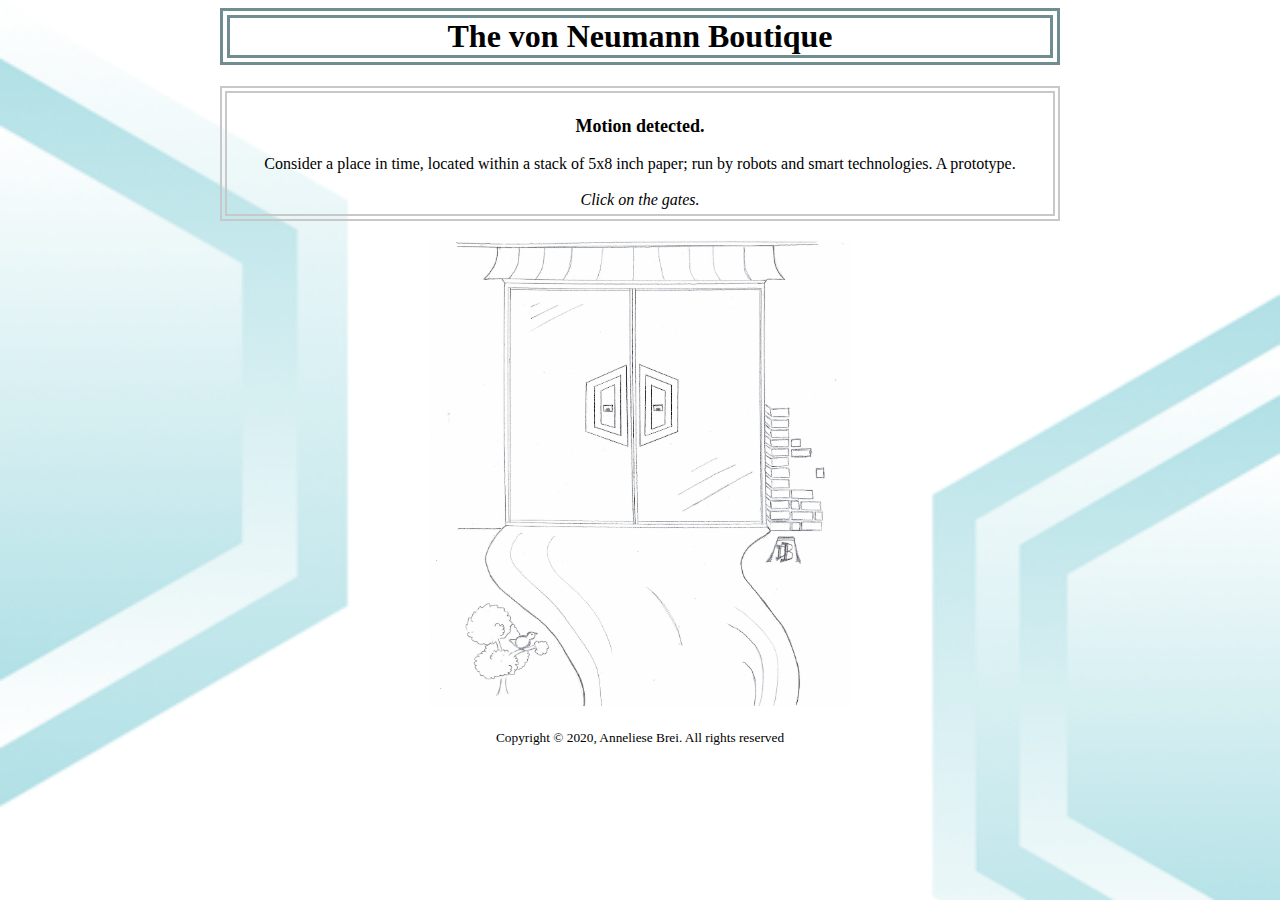
<file: index.html>
<!DOCTYPE html>
<html>
<head>
  <meta name="viewport" content="width=device-width, initial-scale=1.0">
  <title>von Neumann Boutique</title>
  <link rel="stylesheet" href="styles/styles.css">
  <link rel="stylesheet" href="styles/index-styles.css">
</head>

<header>
  <a style="text-decoration:none" href="index.html">
    <h1 class="vnb">The von Neumann Boutique</h1>
  </a>
</header>

<body style="background-image: url(img/background.png);">

  <div class="container">
    
    <div class="enter">
      <p style="font-size: large;"><b>Motion detected.</b></p>
                      Consider a place in time, located within a stack of 5x8 inch paper; 
                      run by robots and smart technologies.
                      A prototype. 
                      <br><br>
                      <i>Click on the gates. </i>
                      
    </div>
    <br>

    <a href="menu.html">
      <img src="img/entrance.png" class="entry-gates" alt="Enter through the Gates.">
    </a>
    <br>
    <br>

  </div>

</body>

<footer> <small>Copyright &copy; 2020, Anneliese Brei. All rights reserved</small> </footer>

</html>
</file>
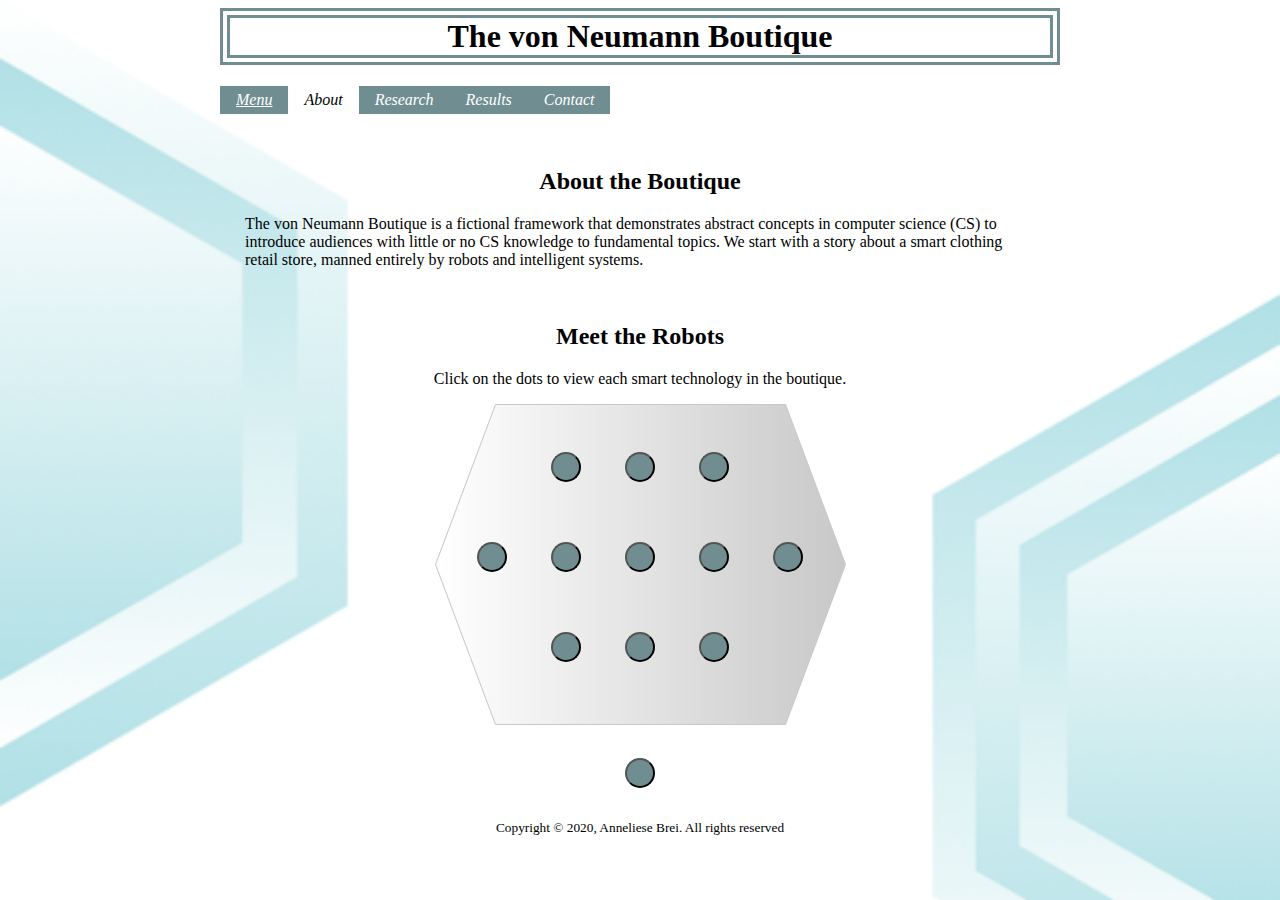
<file: about.html>
<!DOCTYPE html>
<html>
<head>
  <meta name="viewport" content="width=device-width, initial-scale=1.0">
  <title>von Neumann Boutique</title>
  <link rel="stylesheet" href="styles/styles.css">
  <link rel="stylesheet" href="styles/menu-tabs-styles.css">
  <link rel="stylesheet" href="styles/about-styles.css">
</head>

<header>
  <a style="text-decoration:none" href="index.html">
    <h1 class="vnb">The von Neumann Boutique</h1>
  </a>
</header>

<body style="background-image: url(img/background.png);">
  
  <div class="container">
    
    <ul class="menu-bar">
      <li><i><a href="menu.html" style="text-decoration: underline;">Menu</a></i></li>
      <li><i><a href="about.html" class="active">About</a></i></li>
      <li><i><a href="timeline.html">Research</a></i></li>
      <li><i><a href="books.html">Results</a></i></li>
      <li><i><a href="contact.html">Contact</a></i></li>
    </ul>

    <br>
    
    <h2>About the Boutique</h2>
    <p class="about">

      The von Neumann Boutique is a fictional framework that demonstrates 
      abstract concepts in computer science (CS)
      to introduce audiences with little or no CS knowledge to fundamental
      topics. We start with a story about a smart clothing retail store, 
      manned entirely by robots and intelligent systems.  </p>


      <br>
      <div>
        <h2 class="meet">Meet the Robots</h2>
        <p class="meet">Click on the dots to view each smart technology in the boutique.</p>

        <img src="img/hexagon.png" alt="Boutique floor" class="floor-backdrop"/>
        <br>
        
        <div class="floor">

          <!-- First row -->
          <div class="row">

            <button class="dot" id="violetBtn">
              <span class="tooltip">Violet</span>
            </button>
            <div id="violetModal" class="modal">  <!-- Violet Modal -->
              <div class="modal-content">
                <span class="close violetClose">&times;</span>
                <div class="char-display">
                  <h2>Violet: Purifier</h2>
                  <img src="img/violet.png" alt="Violet" style="height: 400px;">
                  <p>Keeps surfaces and materials within the boutique sanitized. Purifies air. Offers guests hygenic choices.</p>
                  
                </div>
              </div>
            </div>

            <button class="dot" id="furiesBtn">
              <span class="tooltip">The Furies</span>
            </button>
            <div id="furiesModal" class="modal">  <!-- Furies Modal -->
              <div class="modal-content">
                <span class="close furiesClose">&times;</span>
                <div class="char-display">
                  <h2>The Furies: Security cameras</h2>
                  <img src="img/furies.png" alt="The Furies" style="height: 400px">
                  <p>In-store security system. Named after three historical figures who monitored Ada Lovelace's movements in her youth.</p>
                </div>
              </div>
            </div>

            <button class="dot" id="turnerBtn">
              <span class="tooltip">Turner</span>
            </button>
            <div id="turnerModal" class="modal">  <!-- Turner Modal -->
              <div class="modal-content">
                <span class="close turnerClose">&times;</span>
                <div class="char-display">
                  <h2>Turner: Inventory control specialist</h2>
                  <img src="img/turner.png" alt="Turner" style="height: 400px">
                  <p>Keeps track of inventory. Stocks items.</p>
                </div>
              </div>
            </div>

          </div>

          <!-- Second row -->
          <div class="row">
            
            <button class="dot" id="somervilleBtn">
              <span class="tooltip">Mrs. Somerville & Chip</span>
            </button>
            <div id="somervilleModal" class="modal">  <!-- Somerville Modal -->
              <div class="modal-content">
                <span class="close somervilleClose">&times;</span>
                <div class="char-display">
                  <h2>Mrs. Somerville: In-store customer service representative</h2>
                  <p>Handles customer concerns in-person. Prepares purchases before they leave the boutique.</p>
                  <img src="img/somerville.png" alt="Mrs. Somerville and Chip" style="height: 300px">
                  <h2>Chip: Online/phone customer service representative</h2>
                  <p>Monitors and responds to online feedback. Answers calls.</p>

                </div>
              </div>
            </div>

            <button class="dot" id="louisBtn">
              <span class="tooltip">Louis</span>
            </button>
            <div id="louisModal" class="modal">  <!-- Louis Modal -->
              <div class="modal-content">
                <span class="close louisClose">&times;</span>
                <div class="char-display">
                  <h2>Louis: Sales associate</h2>
                  <img src="img/louis3.png" alt="Louis" style="height: 400px">
                  <p>Acts as Ma&igrave;tre d'. Greets customers at door and determines their next course of action. 
                    Assists customers through their shopping experience as needs arise.</p>
                </div>
              </div>
            </div>

            <button class="dot" id="robertBtn">
              <span class="tooltip">Robert</span>
            </button>
            <div id="robertModal" class="modal">  <!-- Robert Modal -->
              <div class="modal-content">
                <span class="close robertClose">&times;</span>
                <div class="char-display">
                  <h2>Robert: Store clock & manager</h2>
                  <img src="img/robert.png" alt="Robert" style="height: 400px">
                  <p>Regulates cycles for all robots in the boutique</p>
                </div>
              </div>
            </div>

            <button class="dot" id="adaBtn">
              <span class="tooltip">ADA</span>
            </button>
            <div id="adaModal" class="modal">  <!-- Ada Modal -->
              <div class="modal-content">
                <span class="close adaClose">&times;</span>
                <div class="char-display">
                  <h2>ADA: Appearance & Dressing Advisor</h2>
                  <img src="img/ada.png" alt="ADA" style="height: 400px;">
                  <p>Smart mirror prototype. Uses AI to create character sketches of customers. 
                    Recommends styles and brands. Puts together outfits with store inventory.</p>
                </div>
              </div>
            </div>

            <button class="dot" id="faiaBtn">
              <span class="tooltip">Faia</span>
            </button>
            <div id="faiaModal" class="modal">  <!-- Faia Modal -->
              <div class="modal-content">
                <span class="close faiaClose">&times;</span>
                <div class="char-display">
                  <h2>Faia: Retired fashion wardrobe</h2>
                  <img src="img/faia.png" alt="Faia" style="height: 400px">
                  <p>Outdated model replaced by ADA. Offered customers fashion advice using 
                    combinations recommended by designers.</p>
                </div>
              </div>
            </div>
          
          </div>

          <!-- Third row-->
          <div class="row">
            <button class="dot" id="babbageBtn">
              <span class="tooltip">Babbage</span>
            </button>
            <div id="babbageModal" class="modal">  <!-- Babbage Modal -->
              <div class="modal-content">
                <span class="close babbageClose">&times;</span>
                <div class="char-display">
                  <h2>Mr. Babbage: Cash register</h2>
                  <img src="img/babbage.png" alt="Mr. Babbage" style="height: 400px">
                  <p>Performs calculations and handles all payments.</p>
                </div>
              </div>
            </div>

            <button class="dot" id="gatesBtn">
              <span class="tooltip">Gates</span>
            </button>
            <div id="gatesModal" class="modal">  <!-- Gates Modal -->
              <div class="modal-content">
                <span class="close gatesClose">&times;</span>
                <div class="char-display">
                  <h2>William & Henry (The Gates): Entry doors & security</h2>
                  <img src="img/gates.png" alt="The Gates" style="height: 400px">
                  <p>Monitor pedestrians outside the boutique. Determine whether or not to admit customers inside.</p>
                </div>
              </div>
            </div>

            <button class="dot" id="cocoBtn">
              <span class="tooltip">Coco</span>
            </button>
            <div id="cocoModal" class="modal">  <!-- Coco Modal -->
              <div class="modal-content">
                <span class="close cocoClose">&times;</span>
                <div class="char-display">
                  <h2>Coco: Display & Design Manager</h2>
                  <img src="img/coco.png" alt="Coco" style="height: 400px">
                  <p>Arranges inventory artfully. Determines store arrangement to maximize customer experience.</p>
                </div>
              </div>
            </div>

          </div>
          
          <!-- Fourth row -->
          <div class="row">
            <br><br>

            <button class="dot" id="deliverBtn">
              <span class="tooltip">DeliverBot</span>
            </button>
            <div id="deliverModal" class="modal">  <!-- DeliverBot Modal -->
              <div class="modal-content">
                <span class="close deliverClose">&times;</span>
                <div class="char-display">
                  <h2>DeliverBot: Delivery robot</h2>
                  <img src="img/deliverbot.png" alt="DeliverBot" style="height: 400px">
                  <p>Delivers purchases to customers' homes within the smart city.</p>
                </div>
              </div>
            </div>
          </div>
        </div>
      </div>

  </div>
    
  <script src="js/about.js"></script>
</body>

<footer> <small>Copyright &copy; 2020, Anneliese Brei. All rights reserved</small> </footer>

</html>
</file>
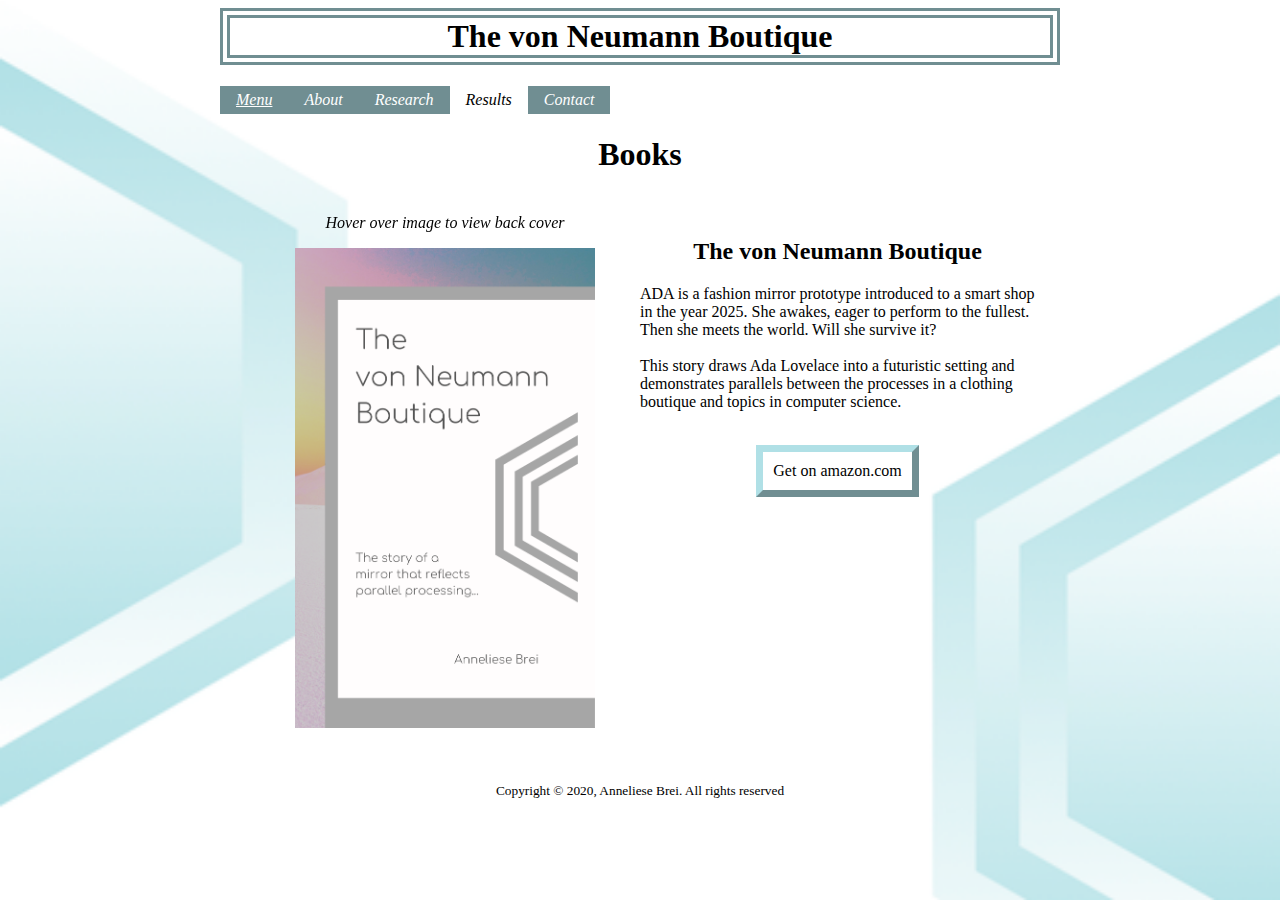
<file: books.html>
<!DOCTYPE html>
<html>
<head>
  <meta name="viewport" content="width=device-width, initial-scale=1.0">
  <title>von Neumann Boutique</title>
  <link rel="stylesheet" href="styles/styles.css">
  <link rel="stylesheet" href="styles/menu-tabs-styles.css">
  <link rel="stylesheet" href="styles/books-styles.css">
</head>

<header>
  <a style="text-decoration:none" href="index.html">
    <h1 class="vnb">The von Neumann Boutique</h1>
  </a>
</header>

<body style="background-image: url(img/background.png);">
  <div class="container">

    <ul class="menu-bar">
      <li><i><a href="menu.html" style="text-decoration: underline;">Menu</a></i></li>
      <li><i><a href="about.html">About</a></i></li>
      <li><i><a href="timeline.html">Research</a></i></li>
      <li><i><a href="books.html" class="active">Results</a></i></li>
      <li><i><a href="contact.html">Contact</a></i></li>
    </ul>

    <h1>Books</h1>

    <div class="book-grid">

      <div class="flip-card">
        <p class="hover"><i>Hover over image to view back cover</i></p>
        <div class="flip-card-inner">
          <div class="flip-card-front">
            <img src="img/book1front.png" alt="Front cover" style="max-width: 100%;">
          </div>
          <div class="flip-card-back">
            <img src="img/book1back.png" alt="Back cover" style="max-width: 100%;">
          </div>
        </div>
      </div>

      <div class="book1-description">
        <h2 class="book1-copy" style="text-align: center;">The von Neumann Boutique</h2>
        <p class="book1-copy">
          ADA is a fashion mirror prototype introduced to a smart shop in the year 2025. 
          She awakes, eager to perform to the fullest. Then she meets the world. 
          Will she survive it? 
          <br>
          <br>
          This story draws Ada Lovelace into a futuristic setting 
          and demonstrates parallels between the processes in a clothing boutique and 
          topics in computer science.
          <br>
          <br>
        </p>
        <a style="text-decoration:none" href="https://www.amazon.com/von-Neumann-Boutique-Anneliese-Brei/dp/1735611808">
          <p class="book1-buy">Get on amazon.com</p>
        </a>
      </div>
    </div>

    <br>
  </div>
</body>

<footer> <small>Copyright &copy; 2020, Anneliese Brei. All rights reserved</small> </footer>

</html>
</file>
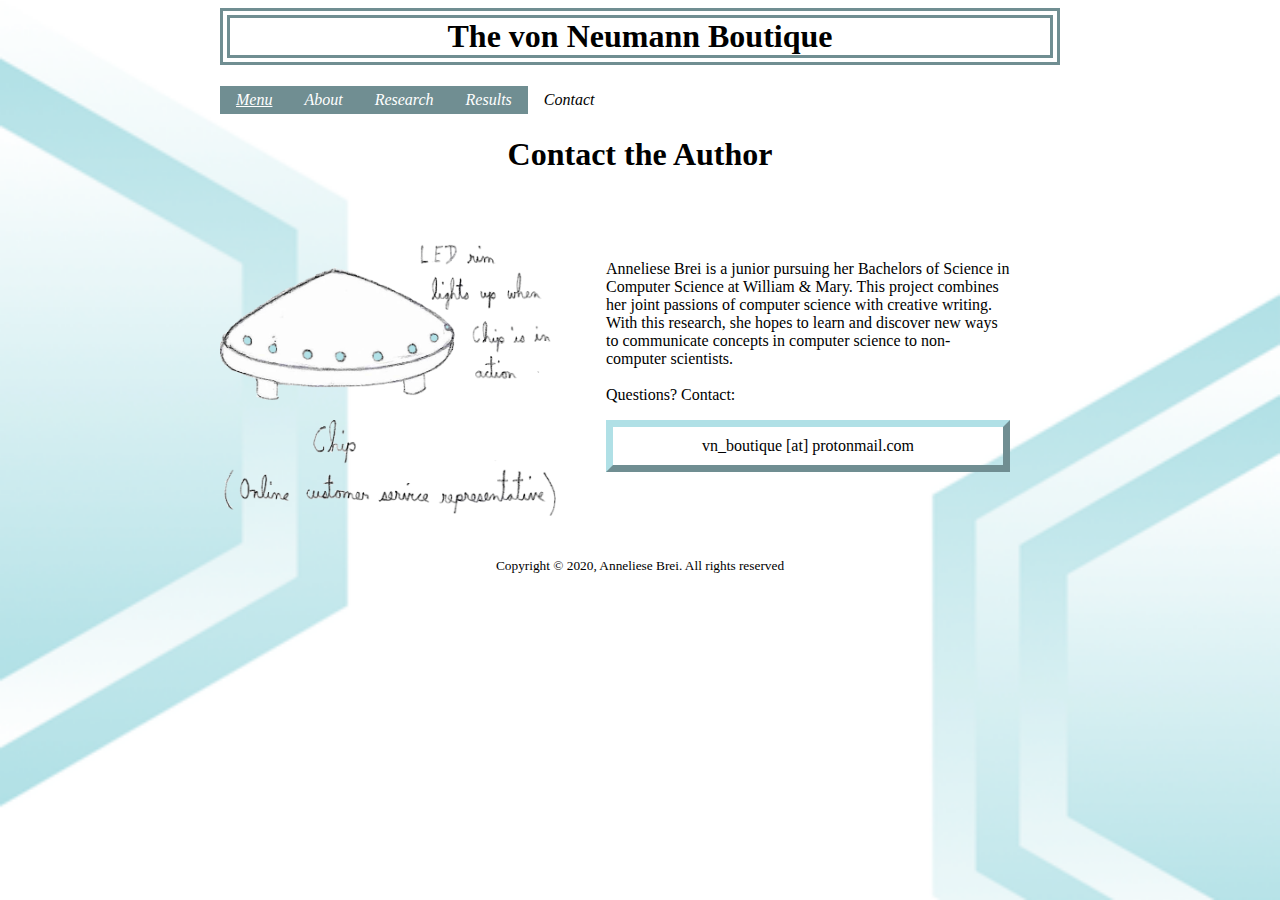
<file: contact.html>
<!DOCTYPE html>
<html>
<head>
  <meta name="viewport" content="width=device-width, initial-scale=1.0">
  <title>von Neumann Boutique</title>
  <link rel="stylesheet" href="styles/styles.css">
  <link rel="stylesheet" href="styles/menu-tabs-styles.css">
  <link rel="stylesheet" href="styles/contact-styles.css">
</head>

<header>
  <a style="text-decoration:none" href="index.html">
    <h1 class="vnb">The von Neumann Boutique</h1>
  </a>
</header>

<body style="background-image: url(img/background.png);">
  <div class="container">
    
    <ul class="menu-bar">
      <li><i><a href="menu.html" style="text-decoration: underline;">Menu</a></i></li>
      <li><i><a href="about.html">About</a></i></li>
      <li><i><a href="timeline.html">Research</a></i></li>
      <li><i><a href="books.html">Results</a></i></li>
      <li><i><a href="contact.html" class="active">Contact</a></i></li>
    </ul>

    <h1>Contact the Author</h1>
    
    <div class="chip-grid">

      <img src="img/chip.png" class="chip-img" alt="Chip, online customer service representative"/>

      <div class="contact-copy">

        <p>
          Anneliese Brei is a junior pursuing her Bachelors of Science  
          in Computer Science at William & Mary. This project combines 
          her joint passions of computer science with creative writing. 
          With this research, she hopes to learn and discover new ways 
          to communicate concepts in computer science to non-computer 
          scientists.
          <br>
          <br>
          Questions? Contact:
        </p>
  
        <p class="email-address">vn_boutique [at] protonmail.com</p> 

      </div>
    </div>
    <br>
  </div>

</body>

<footer> <small>Copyright &copy; 2020, Anneliese Brei. All rights reserved</small> </footer>
</html>
</file>
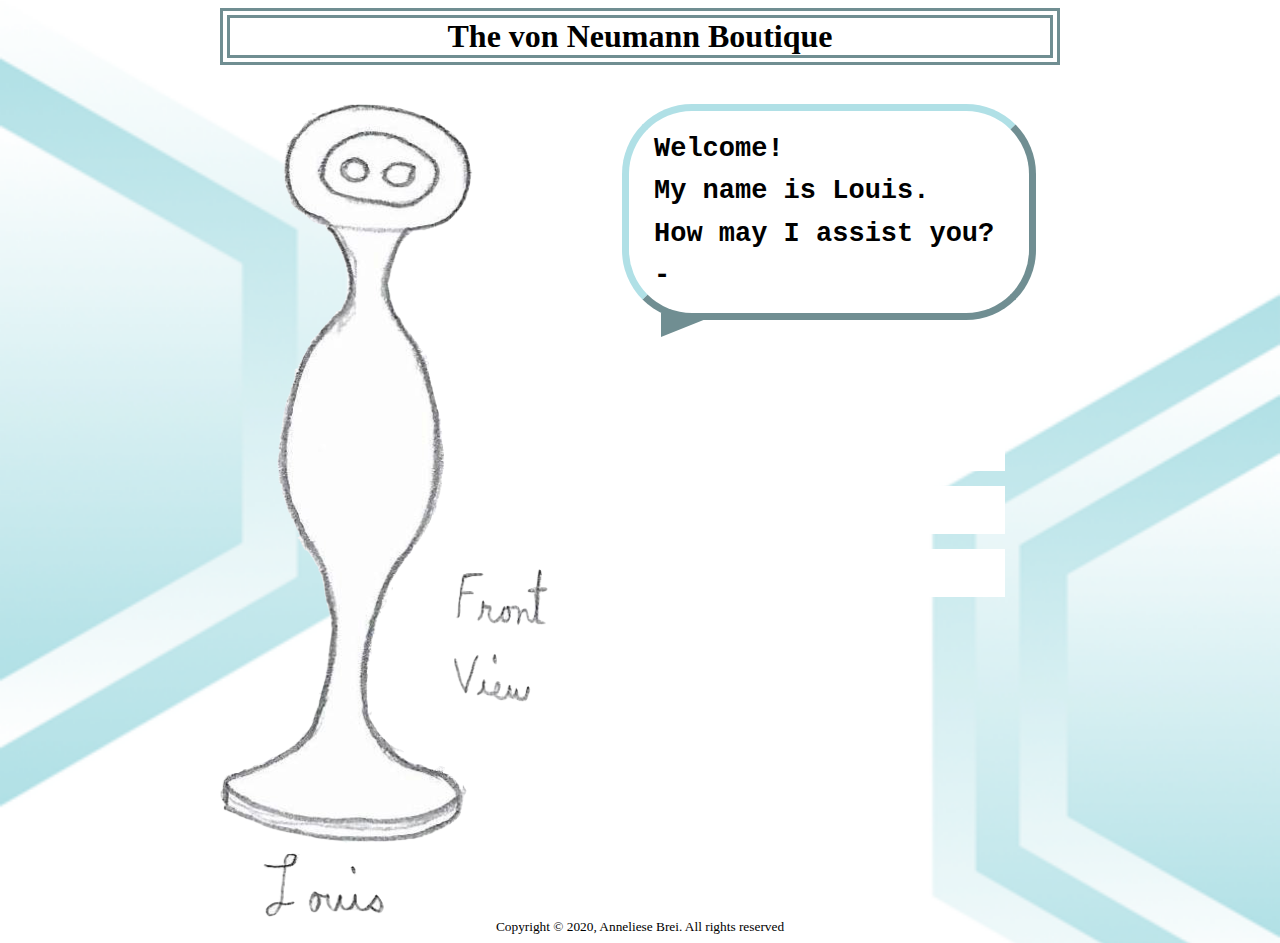
<file: menu.html>
<!DOCTYPE html>
<html>
<head>
    <meta name="viewport" content="width=device-width, initial-scale=1.0">
    <title>von Neumann Boutique</title>
    <link rel="stylesheet" href="styles/styles.css">
    <link rel="stylesheet" href="styles/menu-styles.css">
    <link rel="stylesheet" href="styles/menu-tabs-styles.css">
</head>

<header>
    <a style="text-decoration:none" href="index.html">
      <h1 class="vnb">The von Neumann Boutique</h1>
    </a>
</header>

<body style="background-image: url(img/background.png);">

  <div class="container">

    <br>
    <div class="louis-grid">

        <img src="img/louis_front.png" class="louis-img" alt="Louis greets you"/>

        <div class="louis-greeting">

            <div class="bubble">
                <h2>Welcome!</h2>
                <h2>My name is Louis.</h2>
                <h2>How may I assist you?</h2>
                <h2 class="blink">-</h2>
            </div>

            <ul class="links">

                <a href="about.html" style="text-decoration: none;">
                    <li class="item" id="about">Meet the Boutique</li>
                </a>

                <a href="timeline.html" style="text-decoration: none;">
                    <li class="item" id="timeline">Explain the research</li>
                </a>

                <a href="books.html" style="text-decoration: none;">
                    <li class="item" id="books">View results</li>
                </a>

                <a href="contact.html" style="text-decoration: none;">
                    <li class="item" id="contact">Contact the Author</li>
                </a>

                <br>

            </ul>
        </div>
    </div>
  </div>
</body>

<footer> <small>Copyright &copy; 2020, Anneliese Brei. All rights reserved</small> </footer>

</html>
</file>
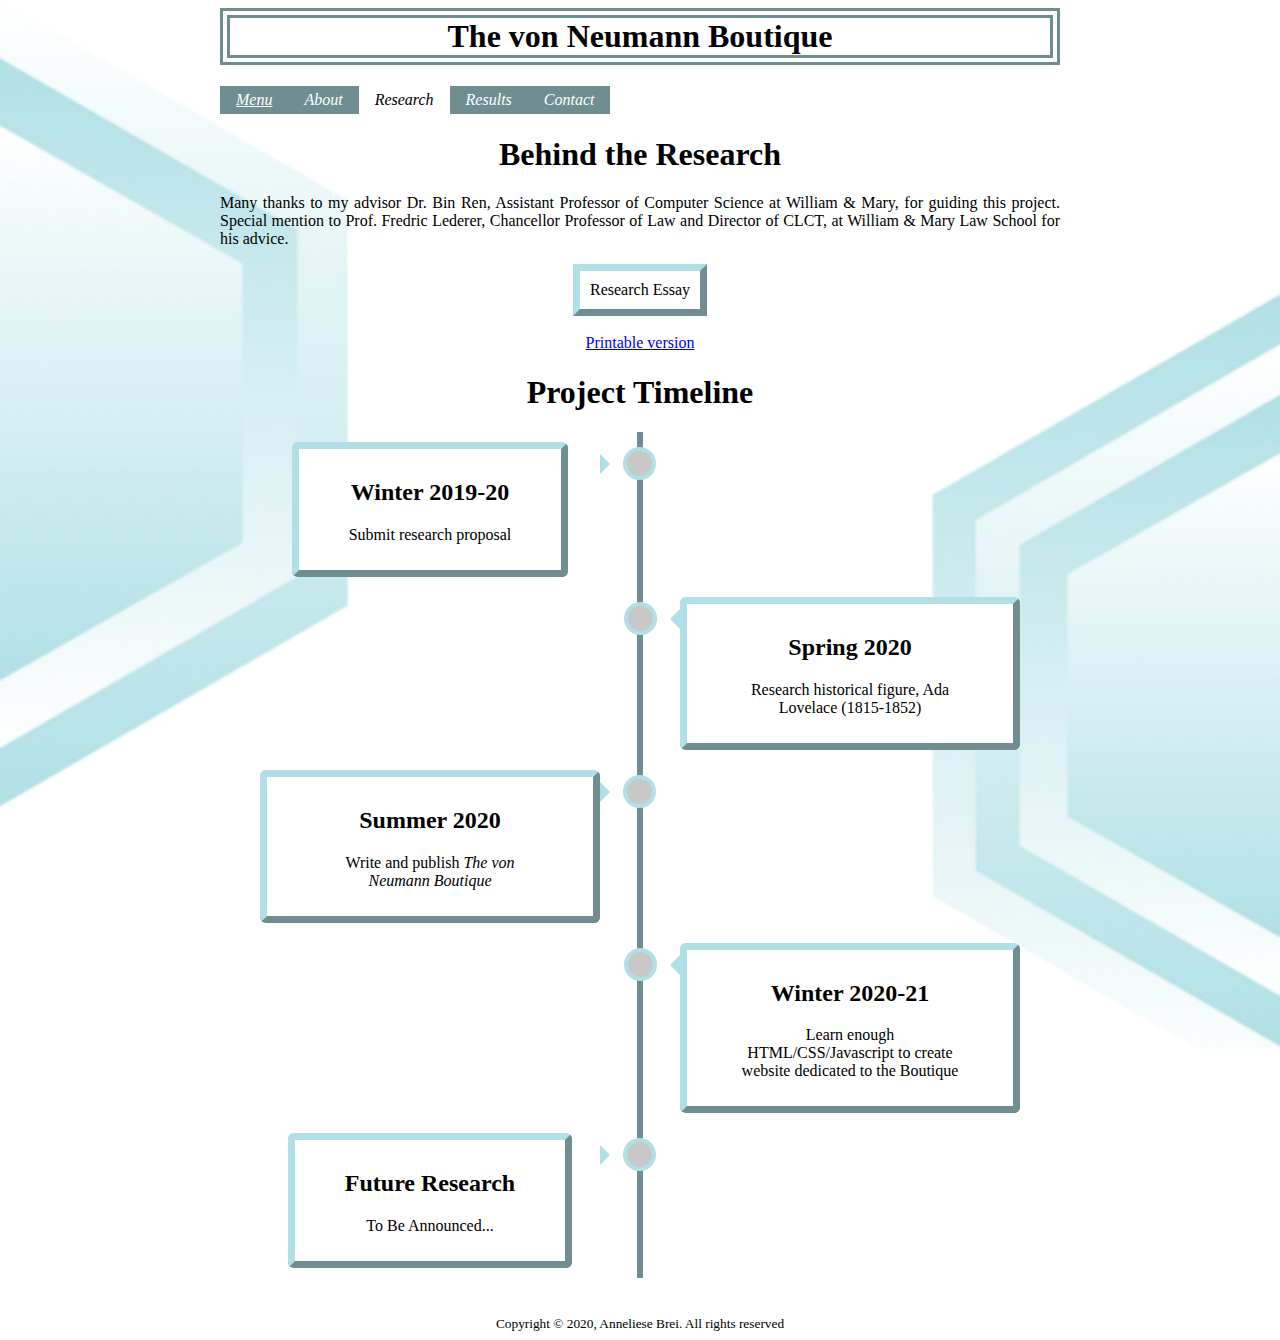
<file: timeline.html>
<!DOCTYPE html>
<html>

<head>
  <title>von Neumann Boutique</title>
  <link rel="stylesheet" href="styles/styles.css">
  <link rel="stylesheet" href="styles/menu-tabs-styles.css">
  <link rel="stylesheet" href="styles/timeline-styles.css">
</head>

<header>
  <a style="text-decoration:none" href="index.html">
    <h1 class="vnb">The von Neumann Boutique</h1>
  </a>
</header>

<body style="background-image: url(img/background.png);">

  <div class="container">
    
    <ul class="menu-bar">
      <li><i><a href="menu.html" style="text-decoration: underline;">Menu</a></i></li>
      <li><i><a href="about.html">About</a></i></li>
      <li><i><a href="timeline.html" class="active">Research</a></i></li>
      <li><i><a href="books.html">Results</a></i></li>
      <li><i><a href="contact.html">Contact</a></i></li>
    </ul>

    <h1>Behind the Research</h1>

    <p style="text-align: justify;">Many thanks to my advisor Dr. Bin Ren,
    Assistant Professor of Computer Science at William & Mary,
    for guiding this project. Special mention to Prof. Fredric Lederer, 
    Chancellor Professor of Law and Director of CLCT, at
    William & Mary Law School for his advice.
  </p>

    <div class="show-research">
      <button class="essay-button" id="essayBtn">Research Essay</button>
      <div id="essayModal" class="modal">  <!-- Essay Modal -->
        <div class="modal-content">
          <span class="close essayClose">&times;</span>
          <div class="modal-display">
            <iframe class="pdf" src="img/Brei_ResearchEssay.pdf"></iframe>
          </div>
        </div>
    </div>
    <br>
    <br>
    <a href="img/Brei_ResearchEssay.pdf">Printable version</a>
    <br>

    <h1>Project Timeline</h1>

    <div class="timeline">

      <div class="t-container t-left">
        <button class="t-content t-button" id="t1Btn">
          <h2>Winter 2019-20</h2>
          <p>Submit research proposal</p>
        </button>
      </div>
      <div id="t1Modal" class="t-modal">  <!-- 1st Timeline Modal -->
        <div class="t-modal-content">
          <span class="close t1Close">&times;</span>
          <div class="modal-display">
            <h2>Winter 2019-2020 - Research Proposal</h2>
            <p style="text-align: justify;">The research proposal application 
              process was selective. The following summarizes 
              the intentions behind my research:
            </p>
            <hr>
            <p style="text-align: justify;">The objective is to explore a concept 
              in computer science and re-explain it in a work of fiction 
              so that the concept is easy for anyone outside the field to 
              understand. Specifically, I will explore the basic communication 
              problems in parallel computing. Using general ideas of computer 
              science, I will create metaphors of the parallel computing 
              challenges and represent them as the world of smart technology. 
              In this way the story will present a world that represents current 
              problems computer scientists are trying to solve for complex tasks.
            </p>
            <p style="text-align: justify;">This is an interdisciplinary project. 
              I plan to bridge the world of computer science and everyday life 
              to predict how smart technology will impact society in five years. 
              The goal is to communicate advanced concepts by providing concrete 
              metaphors for how computer science works. I will also explore ethical 
              problems and dilemmas introduced by smart technology. Readers will not 
              need a computer science background to understand these concepts; ideally 
              they will not even realize that they are learning computer science. 
              The intended audience is middle schoolers and high schoolers who might 
              not be considering computer science as a future career path. This story 
              will draw its readers into the field.</p>

          </div>
        </div>
      </div>

      <div class="t-container t-right">
        <button class="t-content t-button" id="t2Btn">
          <h2>Spring 2020</h2>
          <p>Research historical figure, Ada Lovelace (1815-1852)</p>
        </button>
      </div>
      <div id="t2Modal" class="t-modal">  <!-- 2nd Timeline Modal -->
        <div class="t-modal-content">
          <span class="close t2Close">&times;</span>
          <div class="modal-display">
            <h2>Spring 2020 - Researching Ada Lovelace</h2>
            <img src="img/Ada_Byron_aged_seventeen_(1832).png" alt="Ada Byron aged seventeen (1832)" style="max-width: 300px;"/>
            <p style="text-align: center; font-size: small;"><b>Ada Byron aged seventeen (1832)</b></p>
            <p style="text-align: center; font-size: small;">By Unknown author - 
              Scanned from The Calculating Passion of Ada Byron by Joan Baum. <br>
              Originally from the Lovelace-Byron Collection., Public Domain, 
              https://commons.wikimedia.org/w/index.php?curid=19076813
            </p>
            <br>
            <p style="text-align: justify;">The historical figure, Augusta Ada (n&eacute;e Byron) King, Countess of Lovelace, 
              inspired the fictional character, ADA, in the boutique.
              Before writing <i>The von Neumann Boutique</i>, I investigated several recorded events in 
              Lovelace's life, including Lovelace's attempted elopement with her tutor, William Turner, between 
              1832-1833.
              My research was further advanced with the assistance of librarians from 
              the Bodleian Libraries at the University of Oxford. They provided electronic 
              access to diary entries located in the Lovelace Byron Dep.
            </p>
          </div>
        </div>
      </div>

      <div class="t-container t-left">
        <button class="t-content t-button" id="t3Btn">
          <h2>Summer 2020</h2>
          <p>Write and publish <i>The von Neumann Boutique</i></p>
        </button>
      </div>
      <div id="t3Modal" class="t-modal">  <!-- 3rd Timeline Modal -->
        <div class="t-modal-content">
          <span class="close t3Close">&times;</span>
          <div class="modal-display">
            <h2>Summer 2020 - <i>The von Neumann Boutique</i></h2>
            <img src="img/Book_Stack.png" alt="Stack of books" style="max-width: 400px;"/>
            <p style="text-align: justify;">As a Monroe scholar at William & Mary, I received a research grant  
              to devote 7-10 weeks of my summer to research. During this time, I
              studied parallel processing, drew connections to real-life events, and
              wrote a story interweaving them. At the end of the summer, I published my manuscript.
              <br><br>
              <b>Topics in computer science:</b></p>
            <ul style="text-align: justify;">
              <li>Black box model</li>
              <li>Serial computations</li>
              <li>Bottleneck issue</li>
              <li>Embarrassingly parallel computations</li>
              <li>von Neumann architecture (memory, CPU/processor, input/output)</li>
              <li>Multiple instruction multiple data (MIMD) parallel processing architecture</li>
              <li>Interconnecting network</li>
              <li>Data exchange topology</li>
              <li>Fault tolerance</li>
              <li>Fault resistance</li>
              <li>Redundancy</li>
              <li>etc.</li>
            </ul>
          
          </div>
        </div>
      </div>

      <div class="t-container t-right">
        <button class="t-content t-button" id="t4Btn">
          <h2>Winter 2020-21</h2>
          <p>Learn enough HTML/CSS/Javascript to create website dedicated to the Boutique</p>
        </button>
      </div>
      <div id="t4Modal" class="t-modal">  <!-- 4th Timeline Modal -->
        <div class="t-modal-content">
          <span class="close t4Close">&times;</span>
          <div class="modal-display">
            <h2>Winter 2020-2021</h2>
            <p><b>Ingredients for This Website: A Few Elements I Learned to Use</b></p>
            <br>
            <p style="text-align: justify;">The objective was to build this website 
              completely from scratch in HTML, CSS, and Javascript. I wanted to 
              test how sophisticated my website would be after a few weeks without
              using Bootstrap or other libraries for templates. 
              Since this is the first time I've coded in HTML/CSS, 
              I relied on blogs and tutorials, 
              such as w3schools.com and tutorialspoint.com,
              to learn how to use the elements and how to structure my documents. 
              The elements I used include the following:
            </p>

            <div class="lang-table">

              <div class="col" style="text-align: left;">
                <p><b>HTML</b></p>
                <ul>
                  <li>Layout
                    <ul>
                      <li>head</li>
                      <li>header</li>
                      <li>body</li>
                      <li>footer</li>
                    </ul>
                  </li>
                  <li>Copy
                    <ul>
                      <li>h1 (heading 1)</li>
                      <li>h2 (heading 2)</li>
                      <li>p (paragraph)</li>
                      <li>b (bold)</li>
                      <li>i (italic)</li>
                      <li>a (hyperlink)</li>
                      <li>small (small font size)</li>
                    </ul>
                  </li>
                  <li>Structure
                    <ul>
                      <li>div (content division)</li>
                      <li>span (inline container)</li>
                      <li>br (break)</li>
                      <li>hr (horizontal rule)</li>
                      <li>button</li>
                      <li>ul (unordered list)</li>
                      <li>li (list element)</li>
                      <li>img (image) </li>
                      <li>iframe (embeds doc)</li>
                    </ul>
                  </li>
                </ul>
              </div>

              <div class="col" style="text-align: left;">
                <p><b>CSS</b></p>
                <ul>
                  <li>Text
                    <ul>
                      <li>font-size</li>
                      <li>font-family</li>
                      <li>font-weight</li>
                      <li>text-align</li>
                      <li>text-decoration</li>
                      <li>color</li>
                      <li>content</li>
                    </ul>
                  </li>
                  <li>Spacing 
                    <ul>
                      <li>padding (all, sides)</li>
                      <li>margin (all, sides)</li>
                      <li>max-width, width</li>
                      <li>position (fixed, sticky, relative, absolute)</li>
                      <li>display (block, grid, flex)</li>
                      <li>top, bottom</li>
                      <li>height</li>
                      <li>overflow</li>
                      <li>float</li>
                      <li>z-index</li>
                    </ul>
                  </li>
                  <li>Template: box, list, grid
                    <ul>
                      <li>border, border-radius, border-color</li>
                      <li>box-sizing</li>
                      <li>list-style, list-style-type</li>
                      <li>grid-template-columns</li>
                      <li>flex-direction</li>
                      <li>flex-shrink</li>
                      <li>justify-content</li>
                    </ul>
                  </li>
                  <li>Background
                    <ul>
                      <li>background-color</li>
                      <li>background-image</li>
                      <li>background-repeat</li>
                      <li>background-attachment</li>
                      <li>background-size</li>
                    </ul>
                  </li>
                  <li>Visual aid
                    <ul>
                      <li>visibility</li>
                    </ul>
                  </li>
                  <li>Animations
                    <ul>
                      <li>cursor (pointer)</li>
                      <li>hover</li>
                      <li>transform, transform-style</li>
                      <li>transition</li>
                      <li>animation-name</li>
                      <li>animation-duration</li>
                      <li>animation-fill-mode</li>
                      <li>animation-direction</li>
                      <li>animation-delay</li>
                      <li>perspective</li>
                    </ul>
                  </li>
                </ul>
              </div>

              <div class="col" style="text-align: left;">
                <p><b>Javascript</b></p>
                <ul>
                  <li>Variables for the following:
                    <ul>
                      <li>modal</li>
                      <li>button</li>
                      <li>span</li>
                    </ul>
                  </li>
                  <li>Variable methods:
                    <ul>
                      <li>onclick</li>
                      <li>style.display</li>
                    </ul>
                  </li>
                  <li>Document methods:
                    <ul>
                      <li>getElementById</li>
                      <li>getElementsByClassName</li>
                    </ul>
                  </li>
                </ul>
              </div>


            </div>
            <br><br>
          </div>
        </div>
      </div>

      <div class="t-container t-left">
        <button class="t-content t-button" id="t5Btn">
          <h2>Future Research</h2>
          <p>To Be Announced...</p>
        </button>
      </div>
    </div>
    <div id="t5Modal" class="t-modal">  <!-- 2nd Timeline Modal -->
      <div class="t-modal-content">
        <span class="close t5Close">&times;</span>
        <div class="modal-display">
          <h2>Future Work on the Horizon</h2>
          <hr>
          <p style="text-align: center;">
          What's next for the boutique? Another book? An animation? Please send your suggestions!
          </p>
          <br>
          <a href="contact.html" class="contact-author">Contact the author</a>

        </div>
      </div>
    </div>

    <br>
    <br>
  </div>

  <script src="js/timeline.js"></script>
</body>

<footer> <small>Copyright &copy; 2020, Anneliese Brei. All rights reserved</small> </footer>

</html>
</file>
<file: styles/styles.css>
/* ----- Stylesheet with shared elements ----- */
body {
  /* Background image */
  background-image: url(img/background.png);
  background-repeat: no-repeat;
  background-attachment: fixed;
  background-size: cover;
}

/* The von Neumann Boutique header*/
header {
  margin: 0px;
  max-width: 840px;
  margin-left: auto;
  margin-right: auto;
  margin-bottom: 0px;
  position: sticky;
  top: 0;
  text-align: center;
  background-color: white;
  z-index: 9;
}
.vnb {
  margin-top: 0;
  width: auto;
  border: 10px double #708E92;
  font-family: cursive;
  color: black;
  padding: 0px
}
.vnb:hover {
  color: #708E92;
  transform: scale(1.025);
}

/* Content body */

.container { 
  text-align: center;
  max-width: 840px;
  margin-left: auto;
  margin-right: auto;
}

/* Copyright notice */
footer {
  text-align: center;
  bottom: 0;
}
</file>
<file: styles/index-styles.css>
/* ----- Index page stylesheet----- */

.enter {
  padding: 5px;
  border: 7px double rgb(200, 200, 200);
  position: relative;
  animation-name: enter-msg;
  animation-duration: 1s;  
  animation-fill-mode: forwards;
}
  
@keyframes enter-msg {
    from {
      top: -200px;
      background-color: powderblue;
    }
    to {
      top: 0px; 
      background-color: white;
    }
}
  
.entry-gates {
    max-width: 90%;
}
@media screen and (min-width: 600px) {
  .entry-gates {
    max-width: 50%;
  }
  .entry-gates:hover {
    transform: scale(1.05);
  }
}
</file>
<file: styles/menu-tabs-styles.css>
/* Navigate through children pages */
.menu-bar {
    position: sticky;
    margin-top: 0px;
    top: 70px;
    list-style-type: none;
    margin: 50;
    padding: 0;
    overflow: auto;
  }
  .menu-bar li {
    float: left;
  }
  .menu-bar li a {
    display: block;
    background-color: #708E92;
    color: white;
    text-align: center;
    padding: 5px 16px;
    text-decoration: none;
  }
  .menu-bar li a:hover {
    background-color: rgb(200, 200, 200);
  }
  
  .menu-bar .active {
    background-color: white;
    color: black;
  }
</file>
<file: styles/about-styles.css>
/* ----- About page stylesheet ----- */
  
.about {
    text-align: left;
    padding-left: 25px;
    padding-right: 25px;
} 
.meet {
    text-align: center;
    padding-left: 25px;
    padding-right: 25px;
}
  
/* Mobile character display */
.about-display {  
    display: flex;
    flex-direction: column;
    justify-content: center;
    justify-content: space-around;
} 
.char-display {
    flex-shrink: 0;
}

.floor-backdrop {
    display: none;
}
.meet {
    display: none;
}

.tooltip {
    display: none;
}
.dot {
    display: none;
}
.close {
    display: none;
}


/* Desktop character display */
@media screen and (min-width: 600px) {

    .floor-backdrop {
        display: inline;
        position: absolute;
        margin-left: auto;
        margin-right: auto;
        
        left: 0;
        right: 0;
        z-index:0; 
    }
    .meet {
        display: block;
    }

    /* Dots */

    .dot {
        height: 30px;
        width: 30px;
        background-color: #708E92;
        border-radius: 50%;
        display: inline-block;
        z-index:0.5;
        position: relative;
    }
    .dot:hover {
        background-color: powderblue;
        cursor: pointer;
    }

    .dot:hover .tooltip {
        visibility: visible;
    }
    
    .floor .row .dot {
        margin-left: 20px;
        margin-right: 20px;
        margin-top: 30px;
        margin-bottom: 30px;
    }
    .tooltip {
        display: block;
        visibility: hidden;
        background-color: #708E92;
        color: white;
        text-align: center;
        border-radius: 6px;
        padding-left: 10px;
        padding-right: 10px;
        padding-top: 5px;
        padding-bottom: 5px;
      
        /* Position the tooltip */
        position: absolute;
        z-index: 1;
        margin-top: -40px;
        margin-left: -25px;
    }


    /* The Modal (background) */
    .modal {
        display: none; /* Hidden by default */
        position: fixed; /* Stay in place */
        z-index: 1; /* Sit on top */
        padding-top: 115px; /* Location of the box */
        left: 0;
        top: 0;
        width: 100%; /* Full width */
        height: 100%; /* Full height */
        overflow: auto; /* Enable scroll if needed */
        background-color: rgb(0,0,0); /* Fallback color */
        background-color: rgba(0,0,0,0.4); /* Black w/ opacity */
    }
    
    /* Modal Content */
    .modal-content {
        background-color: #fefefe;
        margin: auto;
        padding: 20px;
        width: 80%;
    }
    
    /* The Close Button */
    .close {
        display: inline;
        color: #aaaaaa;
        float: right;
        font-size: 28px;
        font-weight: bold;
    }
    
    .close:hover, .close:focus {
        color: #000;
        text-decoration: none;
        cursor: pointer;
    }

    .char-display {
        background-color: white;
        padding: 12px;
        color: black;
    }
    .caption {
        margin-top: 20px;
    }
}
</file>
<file: styles/books-styles.css>
/* ----- Books page stylesheet ----- */

/* For mobile display */
@media screen and (max-width: 600px) {

    .book-grid {
        margin: 25px;
        margin-bottom: 250px;
    }
    /* Hide hover message */
    .hover {
        visibility: hidden;
    }
    .flip-card-front {
        max-width: 600px;
    }
    .book1-description {
        margin-top: 20px;
    }
    .book1-copy {
        text-align: left;
    }
    .book1-buy {
        color: black;
        width: fit-content;
        padding: 10px;
        border: 7px groove rgb(200, 200, 200);
    }
  
    /* The flip card container - set the width and height to whatever you want. We have added the border property to demonstrate that the flip itself goes out of the box on hover (remove perspective if you don't want the 3D effect */
    .flip-card {
        margin-left: 50px;
        background-color: transparent;
        width: 300px;
        height: 200px;
        perspective: 1000px; /* Remove this if you don't want the 3D effect */
    }
    .flip-card-front {
        max-width: 100%;
    }
    /* Hide the back side */
    .flip-card-back {
        visibility: hidden;
    }
}


/* For desktop screen */
@media screen and (min-width: 600px) {
    .book-grid {
        margin: 25px;
        margin-bottom: 250px;
        display: grid;
        grid-template-columns: 50% 50%;
    }
      
    .book1-description {
        margin-top: 20px;
    }
    .book1-copy {
        text-align: left;
    }
    .book1-buy {
        color: black;
        width: fit-content;
        margin-left: auto;
        margin-right: auto;
        padding: 10px;
        border: 7px outset powderblue;
    }
    .book1-buy:hover {
        font-weight: bold;
        background-color: rgb(220, 220, 220);
    }
      
    /* The flip card container - set the width and height to whatever you want. We have added the border property to demonstrate that the flip itself goes out of the box on hover (remove perspective if you don't want the 3D effect */
    .flip-card {
        margin-left: 50px;
        background-color: transparent;
        width: 300px;
        height: 200px;
        perspective: 1000px; /* Remove this if you don't want the 3D effect */
    }
    /* This container is needed to position the front and back side */
    .flip-card-inner {
        position: relative;
        width: 100%;
        height: 100%;
        text-align: center;
        transition: transform 0.8s;
        transform-style: preserve-3d;
    }
    /* Do an horizontal flip when you move the mouse over the flip box container */
    .flip-card:hover .flip-card-inner {
        transform: rotateY(180deg);
    }
    /* Position the front and back side */
    .flip-card-front, .flip-card-back {
        position: absolute;
        width: 100%;
        height: 100%;
        -webkit-backface-visibility: hidden; /* Safari */
        backface-visibility: hidden;
    }
    /* Style the front side (fallback if image is missing) */
    .flip-card-front {
        background-color: #bbb;
    }
    /* Style the back side */
    .flip-card-back {
        background-color: white;
        transform: rotateY(180deg);
    }
      
    .flip-instructions {
        bottom: 0;
    }
}
</file>
<file: styles/contact-styles.css>
/* ----- Contact page stylesheet ----- */

.chip-grid {
    display: grid;
    grid-template-columns: 40% 60%;
  }
  
  .chip-img {
    margin-top: 50px;
    max-width: 100%;
  }
  
  .contact-copy {
    text-align: left;
    margin: 50px;
  }
  
  .email-address {
    text-align: center;
    border: 7px outset powderblue;
    padding: 10px;
  }
</file>
<file: styles/menu-styles.css>
/* ----- Menu page stylesheet ----- */

/* speech bubble for mobile */
.bubble {
    margin-left: auto;
    margin-right: auto;
    position: relative;
    font-family: monospace;
    font-size: 18px;
    text-align: left;
    line-height: 20px;
    max-width: 350px;
    background: white;
    border: 7px outset powderblue;
    border-radius: 70px;
    padding-left: 25px;
    padding-right: 25px;
    padding-top: 5px;
    padding-bottom: 5px;
    color: #000;
}

/* Desktop display */
@media screen and (min-width: 600px){

    /* divide page into two columns: louis + menu options */
    .louis-grid {
        display: grid;
        grid-template-columns: 45% 55%;
    }
    /* speech bubble */
    .bubble {
        position: relative;
        font-family: monospace;
        font-size: 18px;
        text-align: left;
        line-height: 20px;
        max-width: 350px;
        background: white;
        border: 7px outset powderblue;
        border-radius: 70px;
        padding-left: 25px;
        padding-right: 25px;
        padding-top: 5px;
        padding-bottom: 5px;
        color: #000;
    }
    .bubble:before {
       content: "";
       max-width: 3px;
       height: 0px;
       position: absolute;
       border-left: 50px solid #708E92;
       border-right: 12px solid transparent;
       border-top: 4px solid #708E92;
       border-bottom: 20px solid transparent;
       left: 32px;
       bottom: -24px;
    }

    
}


/* Animate blinker in speech dialogue */
.blink {
    animation: blinker .35s steps(2, start) infinite;
    animation-direction: alternate;
}
@keyframes blinker {
    to {visibility: hidden;}
}

/* menu links*/
.links {
    list-style: none;
    padding: 0;
    margin: 40px;
}
.item {
    background-color: white;
    padding: 10px;
    margin: 15px;
    position: relative;
    color: black;
    border: 5px outset powderblue;
    animation-name: enter-links;
    animation-duration: .75s;  
    animation-fill-mode: forwards;
}
.item:hover {
    font-weight: bold;
}

/* Animate links' appearance */
@media  screen and (min-width: 600px) {

    /* Rewrite item characteristics for non-mobile */
    .item {
        padding: 10px;
        margin: 15px;
        position: relative;
        color: transparent;
        border: 5px outset transparent;
        animation-name: enter-links;
        animation-duration: .75s;  
        animation-fill-mode: forwards;
    }

    #about {animation-delay: 0s;}
    #timeline {animation-delay: 0.05s;}
    #books {animation-delay: .1s;}
    #contact {animation-delay: .15s;}
    
    @keyframes enter-links {
        from {
          right: 450px;
          border: transparent;
          color: transparent;
        }
        to {
            right: 0px;
            border: 5px outset powderblue;
            color: black;
        }
    }
}
</file>
<file: styles/timeline-styles.css>
/* ----- Timeline page stylesheet ----- */
/* Adapted from w3schools: https://www.w3schools.com/howto/howto_css_timeline.asp */

* {
    box-sizing: border-box;
}

/* Button for essay */
.essay-button {
    padding: 10px;
    background-color: white;
    border: 7px outset powderblue;
    font-size: 12pt;
    font-family: 'Times New Roman', Times, serif;
}
.essay-button:hover {
    background-color: powderblue;
    cursor: pointer;
}
.essay:hover {
    background-color: powderblue;
}


/* Modal (background) */
.modal {
    display: none; /* Hidden by default */
    position: fixed; /* Stay in place */
    z-index: 10; /* Sit on top */
    padding-top: 10px; /* Location of the box */
    left: 0;
    top: 0;
    width: 100%; /* Full width */
    height: 100%; /* Full height */
    overflow: auto; /* Enable scroll if needed */
    background-color: rgb(0,0,0); /* Fallback color */
    background-color: rgba(0,0,0,0.4); /* Black w/ opacity */
}

/* Modal Content */
.modal-content {
    background-color: rgba(0,0,0,0.4); /* Black w/ opacity */
    margin: auto;
    padding: 20px;
    width: 70%;
}

/* The Close Button */
.close {
    display: inline;
    color: rgb(200, 200, 200);
    float: right;
    font-size: 28px;
    font-weight: bold;
}

.close:hover, .close:focus {
    color: #000;
    text-decoration: none;
    cursor: pointer;
}

.pdf {
    width: 80%;
    height: 700px;
}

/* The Modal (background) */
.t-modal {
    display: none; /* Hidden by default */
    position: fixed; /* Stay in place */
    z-index: 10; /* Sit on top */
    padding-top: 115px; /* Location of the box */
    left: 0;
    top: 0;
    width: 100%; /* Full width */
    height: 100%; /* Full height */
    overflow: auto; /* Enable scroll if needed */
    background-color: rgb(0,0,0); /* Fallback color */
    background-color: rgba(0,0,0,0.4); /* Black w/ opacity */
}

/* Modal Content */
.t-modal-content {
    overflow: auto; /* Enable scroll if needed */
    background-color: #fefefe;
    padding: 40px;
    margin-top: auto;
    margin-left: auto;
    margin-right: auto;
    margin-bottom: 30px;
    width: 80%;
}

/*------- Timeline --------*/

/* The actual timeline (the vertical ruler) */
.timeline {
    position: relative;
    max-width: 1200px;
    margin: 0 auto;
}

/* The actual timeline (the vertical ruler) */
.timeline::after {
    content: '';
    position: absolute;
    width: 6px;
    background-color: #708E92;
    top: 0;
    bottom: 0;
    left: 50%;
    margin-left: -3px;
}

/* Container around content */
.t-container {
    padding: 10px 40px;
    position: relative;
    width: 50%;
}  

/* The circles on the timeline */
.t-container::after {
    content: '';
    position: absolute;
    width: 25px;
    height: 25px;
    right: 63px;
    background-color: rgb(200, 200, 200);
    border: 4px solid powderblue;
    top: 15px;
    border-radius: 50%;
    z-index: 1;   
}

.t-left {
    left: 0;
}
.t-right {
    left: 50%;
}

/* Add arrows to the left container (pointing right) */
.t-left::before {
    content: " ";
    height: 0;
    position: absolute;
    top: 22px;
    width: 0;
    z-index: 1;
    right: 30px;
    border: medium solid powderblue;
    border-width: 10px 0 10px 10px;
    border-color: transparent transparent transparent powderblue;
}

/* Add arrows to the right container (pointing left) */
.t-right::before {
    content: " ";
    height: 0;
    position: absolute;
    top: 22px;
    width: 0;
    z-index: 1;
    left: 30px;
    border: medium solid powderblue;
    border-width: 10px 10px 10px 0;
    border-color: transparent powderblue transparent transparent;
}

/* Fix the circle for containers on the right side */
.t-right::after {
    left: -16px;
}

/* Fix the circle for containers on the left side */
.t-left::after {
    left: 403px;
}

/* The actual content */
.t-content {
    padding: 10px 50px;
    border: 7px outset powderblue;
    position: relative;
    border-radius: 6px;
    font-family: 'Times New Roman', Times, serif;
    font-size: 12pt;
    background-color: white;
}

.t-button:hover {
    transform: scale(1.025);
    background-color: powderblue;
    cursor: pointer;
}

/* 3 equal columns that float next to each other */
.col {
    float: left;
    width: 33.33%;
}
  
.contact-author {
    padding: 10px;
    background-color: white;
    border: 7px outset powderblue;
    box-sizing: content-box;
    text-decoration: none;
    color: black;
}
.contact-author:hover {
    background-color: powderblue;
}
/* Media queries - Responsive timeline on screens less than 600px wide */
@media  screen and (max-width: 850px) {
    /* Place the timeline to the left */
    .timeline::after {
        left: 31px;
    }
    
    /* Full-width containers */
    .t-container {
        width: 100%;
        padding-left: 70px;
        padding-right: 25px;
    }
    
    /* Make sure that all arrows are pointing leftwards */
    .t-container::before {
        left: 60px;
        border: medium solid white;
        border-width: 10px 10px 10px 0;
        border-color: transparent powderblue transparent transparent;
    }
  
    /* Make sure all circles are at the same spot */
    .t-left::after, .t-right::after {
        left: 15px;
    }
    
    /* Make all right containers behave like the left ones */
    .t-right {
        left: 0%;
    }
  }
</file>
